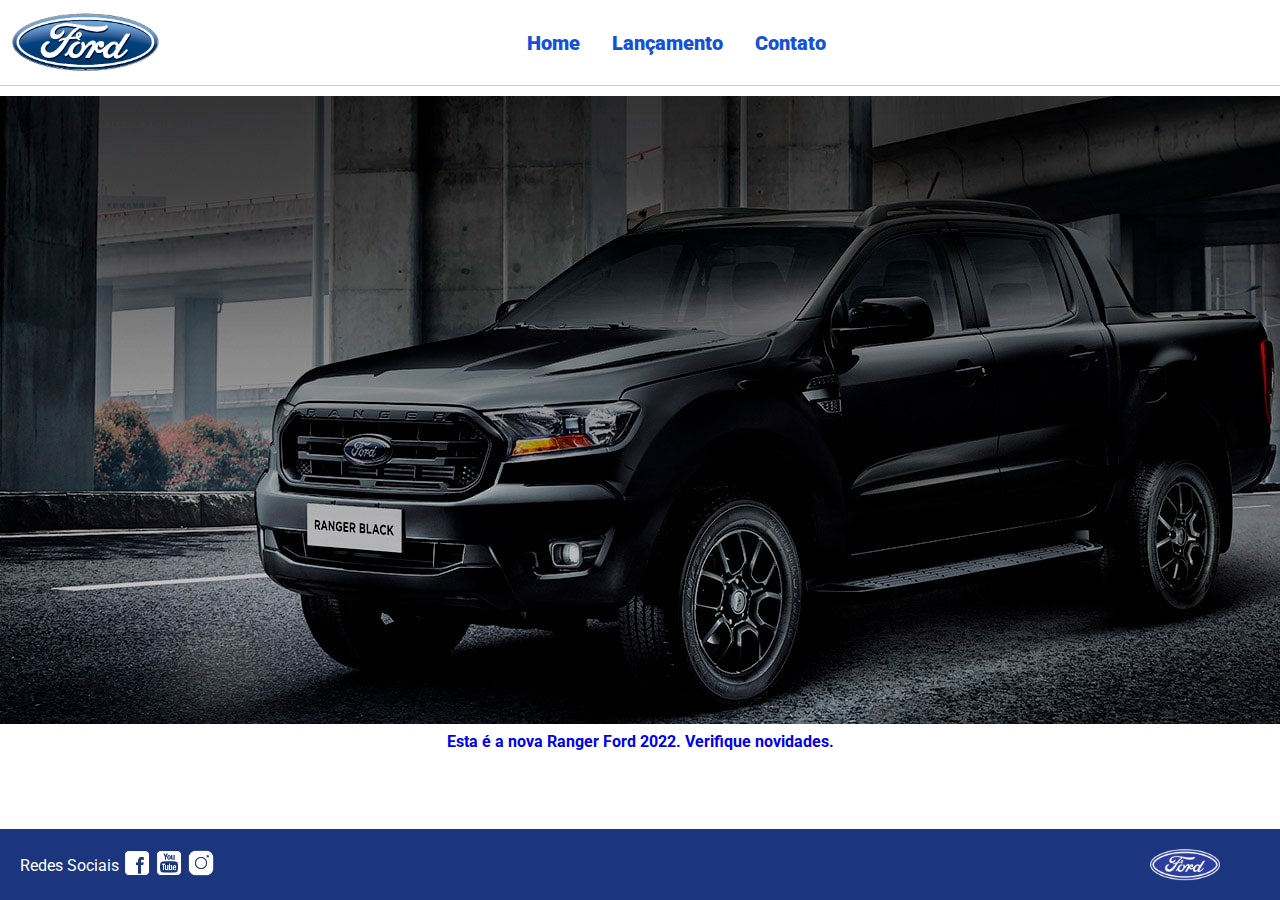
<file: index.html>
<!DOCTYPE html>
<html lang="pt-br">
<head>
    <meta charset="UTF-8">
    <meta http-equiv="X-UA-Compatible" content="IE=edge">
    <meta name="viewport" content="width=device-width, initial-scale=1.0">
    <title>Ford</title>    
    <link href="css/reset.css" rel="stylesheet">
    <link href="css/style.css" rel="stylesheet">
    <script src="js/carousel.js"></script>
</head>
<body>
    <header>       
        <div>
            <img src="img/logo-ford-256.png" width="150" class="logo" />
        </div>
        <nav>
            <ul>
                <li>
                    <a href="index.html">Home</a>
                </li>
                <li>
                    <a href="lancamento.html">Lançamento</a>
                </li>
                <li>
                    <a href="contato.html">Contato</a>
                </li>
            </ul>
        </nav>

    </header>
    <main>
        <div id="carousel">
        </div>
        <div id="carousel-title">
        </div>
        <script>
            //insert each image on carousel
            carouselArr.push(new Carousel("imagem_1.jpg","Esta é a nova Ranger Ford 2022. Verifique novidades.","lancamento.html"));
            carouselArr.push(new Carousel("imagem_2.jpg","Ford a nossa história","#"));
            carouselArr.push(new Carousel("imagem_3.jpg","Nova Ford Bronco Sport 2022","lancamento.html"));
            Carousel.Start(carouselArr, 2);
        </script>
    </main>
    <footer>
        <nav id="social">
            <ul>
                <li><span class="redesociais">Redes Sociais</span></li>
                <li><a href="#" title="Facebook"><img src="img/facebook-50.png"></a></li>
                <li><a href="#" title="YouTube"><img src="img/youtube-squared-50.png"></a></li>
                <li><a href="#" title="Instagram"><img src="img/instagram-logo-50.png"></a></li>
            </ul>
        </nav>
        <div>
           <img src="img/ford-96.png" width="70"  />
        </div>
    </footer>    
</body>
</html>
</file>
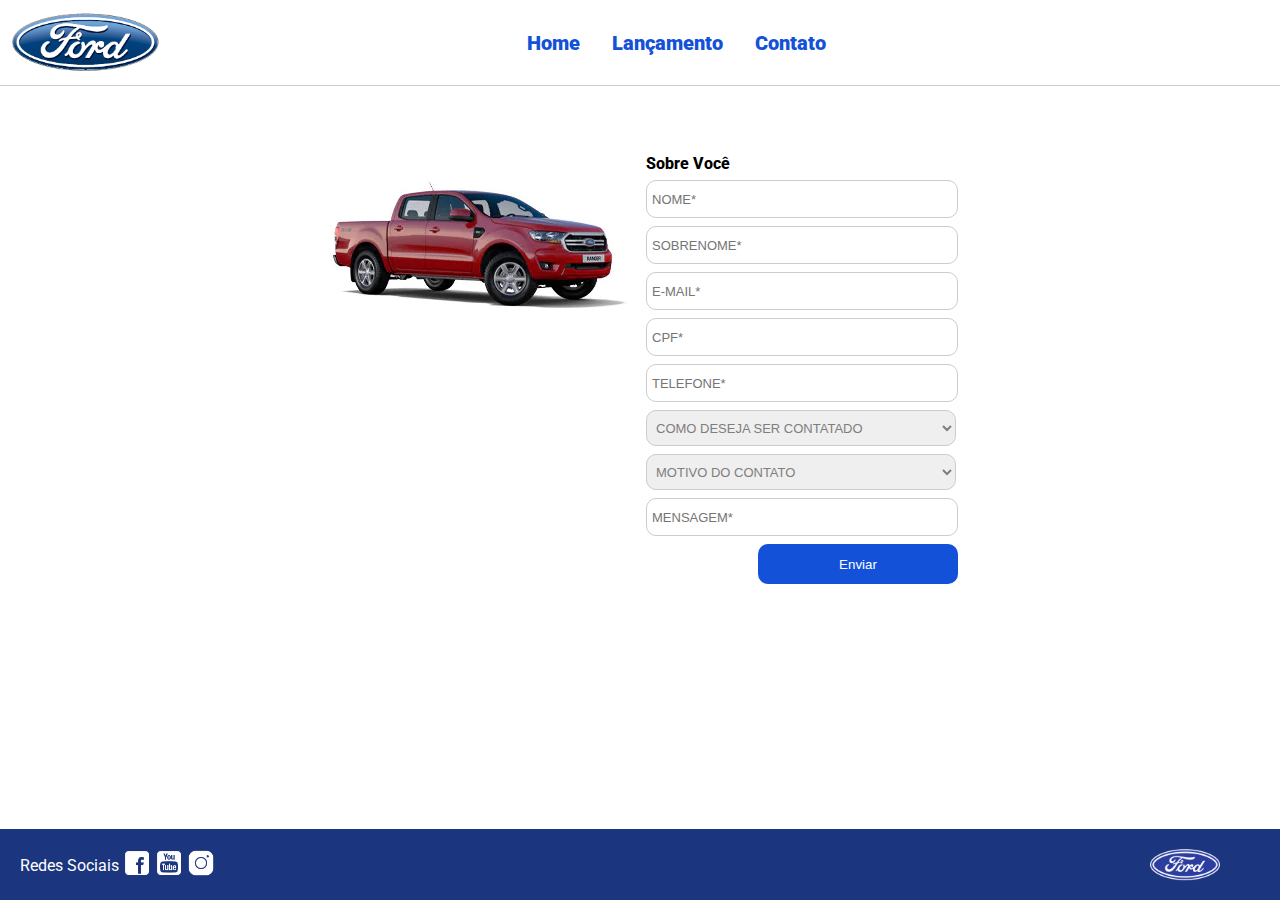
<file: contato.html>
<!DOCTYPE html>
<html lang="pt-br">
<head>
    <meta charset="UTF-8">
    <meta http-equiv="X-UA-Compatible" content="IE=edge">
    <meta name="viewport" content="width=device-width, initial-scale=1.0">
    <title>Ford</title>    
    <link href="css/reset.css" rel="stylesheet">
    <link href="css/style.css" rel="stylesheet">
    <link href="css/form.css" rel="stylesheet">
    <script src="js/form.js"></script>
</head>
<body>
    <header>       
        <div>
            <img src="img/logo-ford-256.png" width="150" class="logo" />
        </div>
        <nav>
            <ul>
                <li>
                    <a href="index.html">Home</a>
                </li>
                <li>
                    <a href="lancamento.html">Lançamento</a>
                </li>
                <li>
                    <a href="contato.html">Contato</a>
                </li>
            </ul>
        </nav>

    </header>
    <main>
        <div class="forms">
            <div>
                <img src="img/xls 2.2 diesel.jpg">
            </div>
            <div>
                <h2 class="titulo">Sobre Você</h2>
            <form onsubmit="Post(this);">
                <input type="text" name="nome" placeholder="NOME*" class="fordform" id="nomeid" required>
                <input type="text" name="sobrenome" placeholder="SOBRENOME*" class="fordform" required>
                <input type="text" name="email" placeholder="E-MAIL*" class="fordform" required>
                <input type="text" name="cpf" placeholder="CPF*" class="fordform" required>
                <input type="text" name="telefone" placeholder="TELEFONE*" class="fordform" required>
                <select name="contato" class="fordform" required>
                    <option selected>COMO DESEJA SER CONTATADO</option>
                    <option>TELEFONE</option>
                    <option>E-MAIL</option>
                </select>
                <select name="tipodecontato" class="fordform" required>
                    <option selected>MOTIVO DO CONTATO</option>
                    <option>ELOGIO</option>
                    <option>RECLAMAÇÃO</option>
                    <option>SOLICITAÇÃO</option>
                </select>
                <input type="text" name="mensagem" placeholder="MENSAGEM*" class="fordform" required>
            <button type="submit">Enviar</button>
            </form>
            </div>
        </div>
    </main>
    <footer>
        <nav id="social">
            <ul>
                <li><span class="redesociais">Redes Sociais</span></li>
                <li><a href="#" title="Facebook"><img src="img/facebook-50.png"></a></li>
                <li><a href="#" title="YouTube"><img src="img/youtube-squared-50.png"></a></li>
                <li><a href="#" title="Instagram"><img src="img/instagram-logo-50.png"></a></li>
            </ul>
        </nav>
        <div>
           <img src="img/ford-96.png" width="70"  />
        </div>
    </footer>    
</body>
</html>
</file>
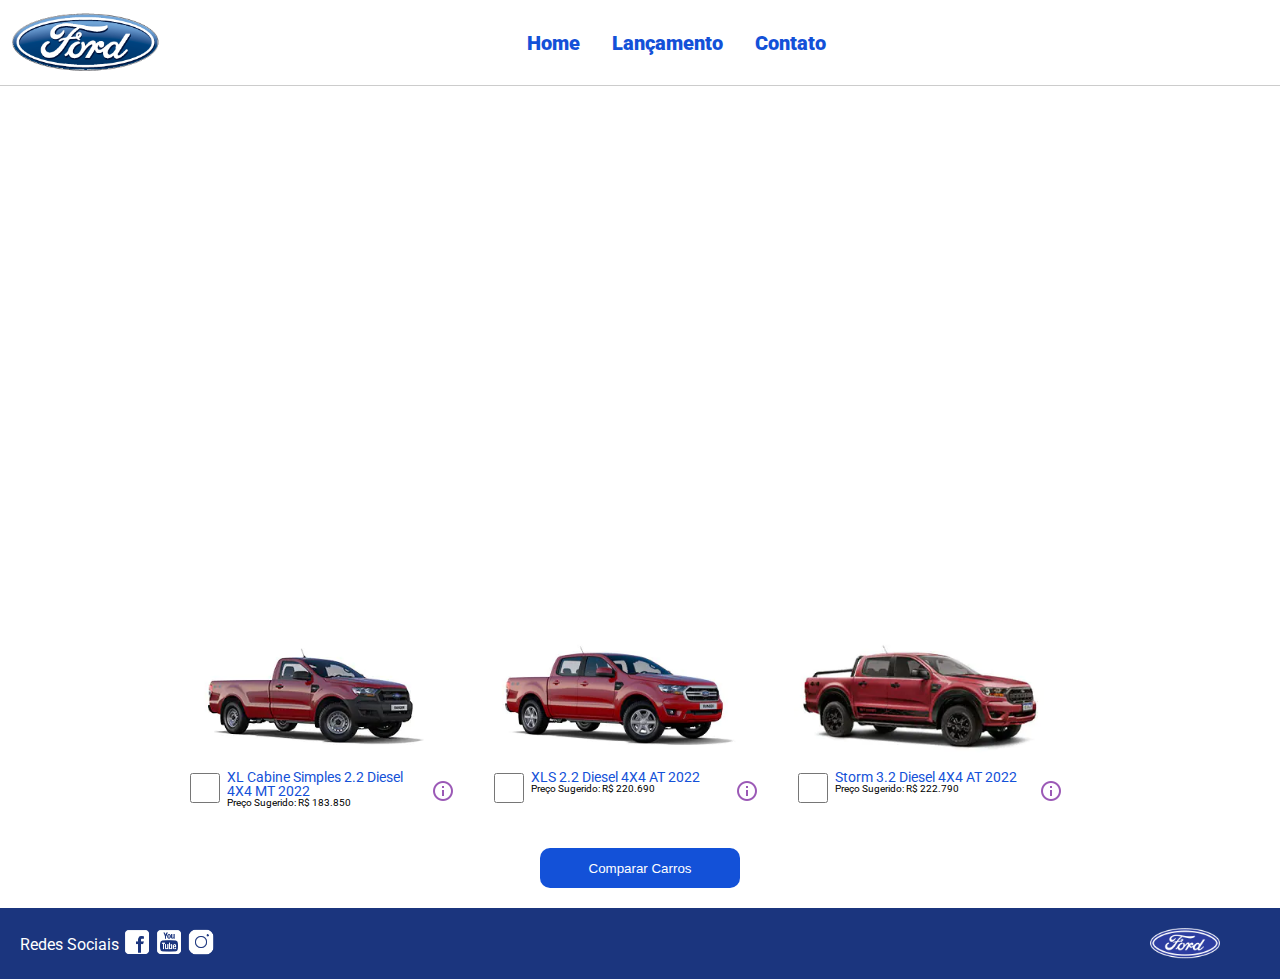
<file: lancamento.html>
<!DOCTYPE html>
<html lang="pt-br">
<head>
    <meta charset="UTF-8">
    <meta http-equiv="X-UA-Compatible" content="IE=edge">
    <meta name="viewport" content="width=device-width, initial-scale=1.0">
    <title>Ford</title>    
    <link href="css/reset.css" rel="stylesheet">
    <link href="css/style.css" rel="stylesheet">
    <link href="css/lancamento.css" rel="stylesheet">
    <script src="js/compare.js"></script>
</head>
<body>
    <header>       
        <div>
            <img src="img/logo-ford-256.png" width="150" class="logo" />
        </div>
        <nav>
            <ul>
                <li>
                    <a href="index.html">Home</a>
                </li>
                <li>
                    <a href="lancamento.html">Lançamento</a>
                </li>
                <li>
                    <a href="contato.html">Contato</a>
                </li>
            </ul>
        </nav>

    </header>
    <main>
        <div>
            <iframe style = "display: block; margin-bottom: 30px; margin-left: auto; margin-right: auto; width: 100%;
            height: 500px;" src="https://www.youtube-nocookie.com/embed/vQsryuNmsL0?controls=0&autoplay=1&modestbranding=0&loop=1&mute=1&rel=0&hd=1" title="YouTube video player" frameborder="0" allow="accelerometer; autoplay; clipboard-write; encrypted-media; gyroscope; picture-in-picture" allowfullscreen></iframe>
        </div>
        <div>
            <ul class="modelcars">
                <li> 
                    <img src="img/XL Cabine.jpg" class="photocar">
                    <div class="infocar">
                        <div>
                            <input type="checkbox" value="car1" class="checkbox" onchange="SetCarToCompare(this, new Car('XL Cabine Simples 2.2 Diesel 4X4 MT 2022', 183850, 511, 1821, 232, 1234, 2.2, 160, 1420, 'Aço Estampado 16', 'img/XL Cabine.jpg'));">
                        </div>
                        <div class="info">
                            <span class="textmodel">XL Cabine Simples 2.2 Diesel 4X4 MT 2022</span>
                            <span class="textprice">Preço Sugerido: R$ 183.850</span>
                        </div>
                        <div>
                            <img src="img/info.png">
                        </div>
                    </div>
                </li>
                <li>
                    <img src="img/xls 2.2 diesel.jpg" class="photocar">
                    <div class="infocar">
                        <div>
                            <input type="checkbox" value="car1" class="checkbox" onchange="SetCarToCompare(this, new Car('XLS 2.2 Diesel 4X4 AT 2022', 220690, 511, 1821, 232, 1076, 2.2, 160, 1180, 'Aço Estampado 16', 'img/xls 2.2 diesel.jpg'));">
                        </div>
                        <div class="info">
                            <span class="textmodel">XLS 2.2 Diesel 4X4 AT 2022</span>
                            <span class="textprice">Preço Sugerido: R$ 220.690</span>
                        </div>
                        <div>
                            <img src="img/info.png">
                        </div>
                    </div>
                </li>
                <li>
                    <img src="img/storm.jpg" class="photocar">
                    <div class="infocar">
                        <div>
                            <input type="checkbox" value="car1" class="checkbox" onchange="SetCarToCompare(this, new Car('Storm 3.2 Diesel 4X4 AT 2022', 222790, 511, 1821, 232, 1040, 3.2, 200, 1180, 'Liga Leve 17', 'img/storm.jpg'));">
                        </div>
                        <div class="info">
                            <span class="textmodel">Storm 3.2 Diesel 4X4 AT 2022</span>
                            <span class="textprice">Preço Sugerido: R$ 222.790</span>
                        </div>
                        <div>
                            <img src="img/info.png">
                        </div>
                    </div>
                </li>
            </ul>
        </div>
        <div style="text-align: center;padding-bottom: 20px;">
            <button type="button" style="height: 40px; width: 200px;" onclick="ShowCompare()">Comparar Carros</button>
        </div> 
    </main>
    <footer>
        <nav id="social">
            <ul>
                <li><span class="redesociais">Redes Sociais</span></li>
                <li><a href="#" title="Facebook"><img src="img/facebook-50.png"></a></li>
                <li><a href="#" title="YouTube"><img src="img/youtube-squared-50.png"></a></li>
                <li><a href="#" title="Instagram"><img src="img/instagram-logo-50.png"></a></li>
            </ul>
        </nav>
        <div>
           <img src="img/ford-96.png" width="70"  />
        </div>
    </footer> 
    <div id="compare">
        <table>
            <tbody>
            <tr >
            <td>&nbsp;</td>
            <td id="compare_image_0"></td>
            <td id="compare_image_1"></td>
            </tr>
            <tr >
            <td>Modelo</td>
            <td id="compare_modelo_0"></td>
            <td id="compare_modelo_1"></td>
            </tr>
            <tr >
            <td>Altura da ca&ccedil;amba (mm)</td>
            <td id="compare_alturacacamba_0"></td>
            <td id="compare_alturacacamba_1"></td>
            </tr>
            <tr >
            <td >Altura do ve&iacute;culo (mm)</td>
            <td id="compare_alturaveiculo_0"></td>
            <td id="compare_alturaveiculo_1"></td>
            </tr>
            <tr>
            <td>Altura livre do solo (mm)</td>
            <td id="compare_alturasolo_0"></td>
            <td id="compare_alturasolo_1"></td>
            </tr>
            <tr >
            <td >Capacidade de carga (Kg)</td>
            <td id="compare_capacidadecarga_0"></td>
            <td id="compare_capacidadecarga_1"></td>
            </tr>
            <tr >
            <td >Motor</td>
            <td id="compare_motor_0"></td>
            <td id="compare_motor_1"></td>
            </tr>
            <tr >
            <td >Pot&ecirc;ncia (cv)</td>
            <td id="compare_potencia_0"></td>
            <td id="compare_potencia_1"></td>
            </tr>
            <tr >
            <td >Volume de ca&ccedil;amba (L)</td>
            <td id="compare_volumecacamba_0"></td>
            <td id="compare_volumecacamba_1"></td>
            </tr>
            <tr >
            <td >Roda</td>
            <td id="compare_roda_0"></td>
            <td id="compare_roda_1"></td>
            </tr>
            <tr >
            <td >Pre&ccedil;o</td>
            <td id="compare_preco_0"></td>
            <td id="compare_preco_1"></td>
            </tr>
            </tbody>
            
        </table>
        <div style="text-align: center;padding-bottom: 20px;">
            <button type="button" style="height: 40px; width: 200px;" onclick="HideCompare()">Fechar</button>
        </div> 
    </div>   
</body>
</html>
</file>
<file: css/style.css>
@import url('https://fonts.googleapis.com/css2?family=Roboto:wght@300&display=swap');

body {
    background: #FFFFFF;
    height: 100%;
    font-family: 'Roboto', sans-serif;
}

html {
    height: 100%;
}

div#carousel {
    display: block;
    text-align: center;
    margin-left: auto;
    margin-right: auto;
    width: 100%;
     max-height: 628px;
    -webkit-transition: all .3s ease-in-out;
    -moz-transition: all .3s ease-in-out;
    transition: all .3s ease-in-out;
}

div#carousel-title a {
    text-decoration: none;
}

div#carousel-title  {
    display: block;
    text-align: center;
    margin-top: 10px;
    margin-bottom: 10px;
    font-weight: bold;
}

header ul {
    text-align: center;
    margin-left: auto;
    margin-right: auto;
    display: block;
}

ul {
	display: inline-block;
}

header {
    background: #FFFFFF;
    border-bottom: 1px solid #ccc;
    margin-bottom: 10px;
    padding: 10px;
}

header div {
    display: inline;
    vertical-align: middle;
}

header nav {
    display: inline-block;
    vertical-align: middle;
    width: 80vw;
}

header nav a {
    color: #1351d8;
    font-size: 20px;
    text-decoration: none;
    font-weight: 900;
    margin-left: 14px;
    margin-right: 14px;
}

header nav a:hover {
    color: #1b357e;
    text-decoration: none;
    font-weight: 900;
}

nav li {
    display: inline;
    list-style: none;
}

main {
    min-height: calc(100% - 167px);
}

nav#social {
    display: inline;
    width: 80%;
}

nav#social ul img {
    width: 28px;
}

span.redesociais {
    color: #ffffff;
    vertical-align: super;
}

footer {
    background: #1B357E;
    padding: 20px;
}

footer div {
    display: inline;
    float: right;
    margin-right: 40px;
}

button:hover {
    background: #1b357e;
}
button {
    background: #1351d8;
    color: #fff;
    border: 0px;
    border-radius: 10px;
}
</file>
<file: css/form.css>
.fordform {
    display: block;
    width: 300px;
    border: 1px solid #cccccc;
    border-radius: 10px;
    height: 26px;
    margin: 8px;
    font-size: 13px;
    padding: 5px;
}

select.fordform {
    width: 310px;
    height: 36px;
    color: #807d7d;
}

input:focus-visible {
    outline: none;
}

select:focus-visible {
    outline: none;
}

main div {
    display: inline-block;
    vertical-align: top;
    text-align: left;
    padding-top: 30px;
    padding-bottom: 30px;
}

.forms {
    display: block;
    text-align: center;
}

h2 {
    text-align: left;
    font-weight: 800;
}


button {
    width: 200px;
    height: 40px;
    margin-right: 8px;
    float: right;
}

.titulo {
    margin-left: 8px;
}
</file>
<file: css/lancamento.css>
ul.modelcars {
    display: block;
    text-align: center;
    margin-bottom: 40px;
}

ul.modelcars li {
    display: inline-block;
    text-align: left;
    width: 300px;
    vertical-align: top;
}

img.photocar {
    display: block;
    width: 250px;
}

.checkbox {
    width: 30px;
    height: 30px;
    border: 1px solid #1b357e;
}

.infocar div {
    display: inline-block;
}

.info {
    width: 200px;
    vertical-align: top;
}

.textmodel {
    display: block;
    text-align: left;
    font-size: 14px;
    color: #1351d8;
    
}
.textprice {
    display: block;
    text-align: left;
    font-size: 10px;
}

table {
    border-collapse: collapse;
    width: 80%;
    margin-left: auto;
    margin-right: auto;
    margin-top: 2vh;
    margin-bottom: 10px;
  }
  
  th, td {
    text-align: left;
    padding: 8px;
  }

  td:nth-child(1) {  
    font-weight: 700;
    width: 40%;
  }

  tr:nth-child(even) {background-color: #f2f2f2;}

div#compare {
    position: absolute;
    display: none;
    width: 50vw;
    max-width: 800px;
    min-width: 400px;
    height: 80vh;
    max-height: 700px;
    min-height: 350px;
    background: #fff;
    top: calc(100vh - 80%);
    left: 25vw;
    border-radius: 10px;
    padding: 10px;
    -webkit-box-shadow: 1px 1px 6px 0px rgb(0 0 0 / 34%);
    box-shadow: 1px 1px 6px 0px rgb(0 0 0 / 34%);
}
</file>
